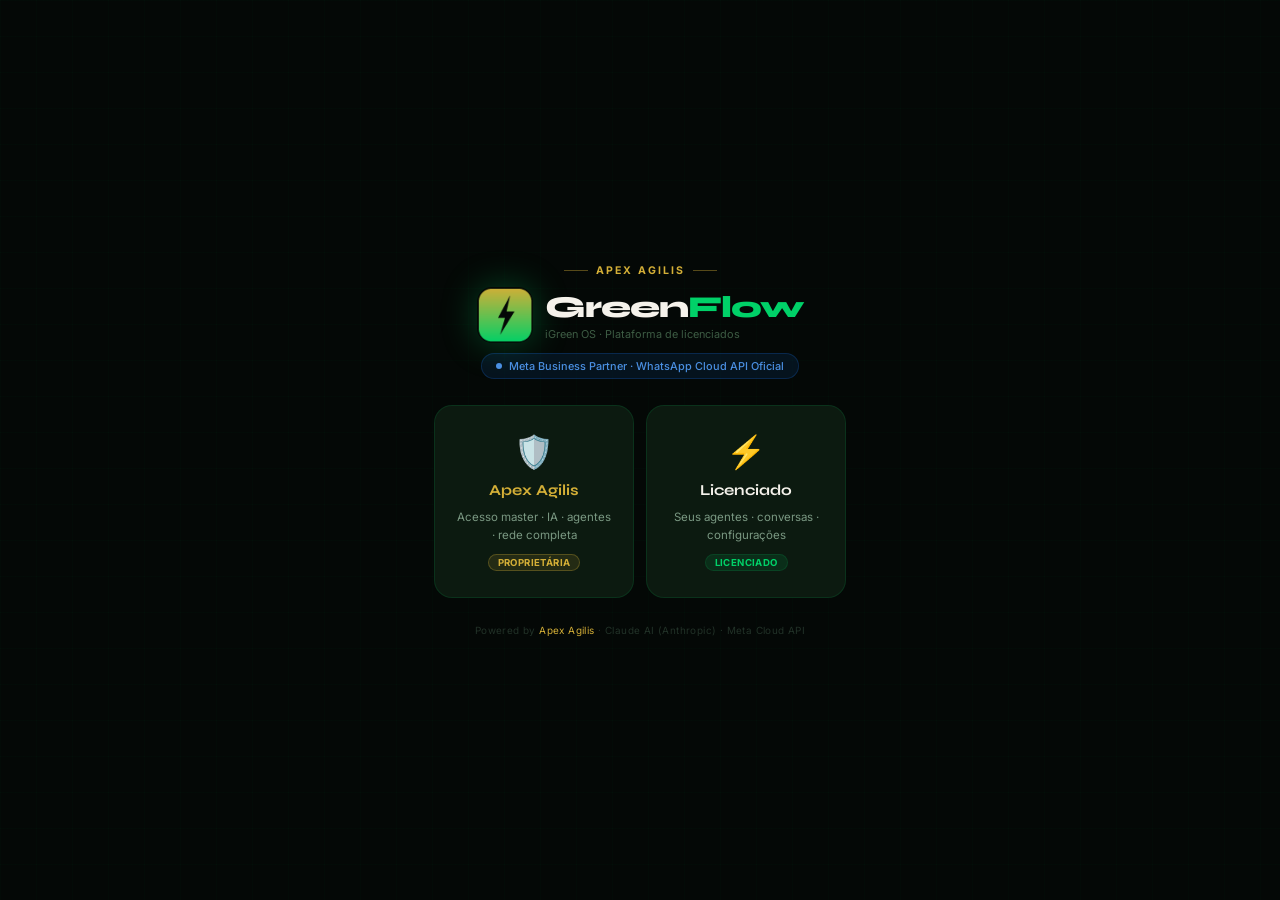
<file: index.html>
<!DOCTYPE html>
<html lang="pt-BR">
<head>
<meta charset="UTF-8">
<meta name="viewport" content="width=device-width, initial-scale=1.0">
<title>Login · GreenFlow</title>
<link rel="stylesheet" href="assets/css/style.css">
<link rel="icon" href="assets/images/logo-greenflow.png">
</head>
<body>

<div class="login-page">
  <div class="login-box">
    <div style="display:flex;flex-direction:column;align-items:center;gap:10px;">
      <div style="font-size:.66rem;font-weight:700;letter-spacing:2px;text-transform:uppercase;color:var(--gold);display:flex;align-items:center;gap:8px;">
        <span style="width:24px;height:1px;background:var(--gold);opacity:.4;"></span>Apex Agilis<span style="width:24px;height:1px;background:var(--gold);opacity:.4;"></span>
      </div>
      <div style="display:flex;align-items:center;gap:12px;">
        <img src="assets/images/logo-greenflow.png" alt="GreenFlow" style="width:56px;height:56px;border-radius:15px;box-shadow:0 0 36px rgba(0,209,104,.3);"/>
        <div>
          <div style="font-family:'Syne',sans-serif;font-size:1.9rem;font-weight:800;letter-spacing:-1px;">Green<em style="font-style:normal;color:var(--g);">Flow</em></div>
          <div style="font-size:.68rem;color:var(--t3);margin-top:2px;">iGreen OS · Plataforma de licenciados</div>
        </div>
      </div>
      <div style="display:flex;align-items:center;gap:7px;background:rgba(24,119,242,.1);border:1px solid rgba(24,119,242,.22);border-radius:20px;padding:5px 14px;font-size:.68rem;color:#4A90E2;font-weight:500;">
        <span style="width:6px;height:6px;border-radius:50%;background:#4A90E2;"></span>
        Meta Business Partner · WhatsApp Cloud API Oficial
      </div>
    </div>
    <div style="display:grid;grid-template-columns:1fr 1fr;gap:12px;width:100%;">
      <div class="lcard gold-card" onclick="gfLogin('apex')">
        <div style="font-size:2rem;">🛡️</div>
        <div style="font-family:'Syne',sans-serif;font-weight:700;font-size:.95rem;color:var(--gold);">Apex Agilis</div>
        <div style="font-size:.72rem;color:var(--t2);line-height:1.5;">Acesso master · IA · agentes · rede completa</div>
        <span class="pill pill-gold">PROPRIETÁRIA</span>
      </div>
      <div class="lcard green-card" onclick="gfLogin('lic', 'Licenciado iGreen')">
        <div style="font-size:2rem;">⚡</div>
        <div style="font-family:'Syne',sans-serif;font-weight:700;font-size:.95rem;">Licenciado</div>
        <div style="font-size:.72rem;color:var(--t2);line-height:1.5;">Seus agentes · conversas · configurações</div>
        <span class="pill pill-g">LICENCIADO</span>
      </div>
    </div>
    <div style="font-size:.62rem;color:var(--t4);letter-spacing:.4px;">Powered by <span style="color:var(--gold);">Apex Agilis</span> · Claude AI (Anthropic) · Meta Cloud API</div>
  </div>
</div>
<script src="js/app.js"></script>
<script>
// Auto-login via ?lic=ID
const p = new URLSearchParams(location.search);
const lic = p.get('lic');
if(lic){ GF.session.role='lic'; GF.session.name=lic; location.href='dashboard.html'; }
</script>
</body>
</html>
</file>
<file: assets/css/style.css>
/* GREENFLOW PLATFORM - Design System - iGreen OS by Apex Agilis */
@import url('https://fonts.googleapis.com/css2?family=Syne:wght@400;600;700;800&family=Inter:wght@400;500;600&family=JetBrains+Mono:wght@400;500;700&display=swap');
:root{
  --bg:#040806;--s1:#080F0A;--s2:#0C1A10;--s3:#112016;--s4:#162B1C;
  --g:#00D168;--gd:#009E4E;--gdim:rgba(0,209,104,.11);--gg:rgba(0,209,104,.22);
  --gold:#D4AF37;--golddim:rgba(212,175,55,.12);--goldb:rgba(212,175,55,.28);
  --amb:#E09B2A;--sky:#38C4E8;--rose:#F04060;--meta:#1877F2;--wa:#25D366;
  --t1:#F5F2EB;--t2:#7A9882;--t3:#3D5C44;--t4:#223228;
  --b1:rgba(0,209,104,.13);--b2:rgba(0,209,104,.26);--sbw:230px;
}
*,*::before,*::after{margin:0;padding:0;box-sizing:border-box;}
body{font-family:'Inter',sans-serif;background:var(--bg);color:var(--t1);min-height:100vh;}
body::before{content:'';position:fixed;inset:0;pointer-events:none;z-index:0;
  background-image:linear-gradient(rgba(0,209,104,.018) 1px,transparent 1px),linear-gradient(90deg,rgba(0,209,104,.018) 1px,transparent 1px);background-size:36px 36px;}
.shell{display:flex;min-height:100vh;position:relative;z-index:1;}
.main{flex:1;min-width:0;display:flex;flex-direction:column;}
.content{padding:20px;display:flex;flex-direction:column;gap:18px;flex:1;}
.sb{width:var(--sbw);flex-shrink:0;background:var(--s1);border-right:1px solid var(--b1);display:flex;flex-direction:column;position:sticky;top:0;height:100vh;}
.sb-head{padding:16px 14px;border-bottom:1px solid var(--b1);display:flex;align-items:center;gap:9px;}
.sb-logo{width:32px;height:32px;border-radius:9px;flex-shrink:0;}
.sb-brand-name{font-family:'Syne',sans-serif;font-weight:800;font-size:.92rem;letter-spacing:-.2px;}
.sb-brand-name em{font-style:normal;color:var(--g);}
.sb-brand-sub{font-family:'JetBrains Mono',monospace;font-size:.56rem;color:var(--gold);margin-top:1px;}
.sb-nav{flex:1;overflow-y:auto;padding:8px 0;}
.sb-nav::-webkit-scrollbar{width:0;}
.sec-lbl{padding:8px 16px 4px;font-size:.57rem;font-weight:700;color:var(--t4);text-transform:uppercase;letter-spacing:1.3px;}
.ni{display:flex;align-items:center;gap:9px;padding:8px 12px;margin:1px 8px;border-radius:8px;font-size:.8rem;font-weight:500;color:var(--t2);cursor:pointer;transition:all .16s;border:1px solid transparent;text-decoration:none;}
.ni:hover{background:var(--s2);color:var(--t1);}
.ni.on{background:var(--golddim);border-color:var(--goldb);color:var(--gold);}
.ni-ico{font-size:.9rem;width:17px;text-align:center;flex-shrink:0;}
.ni-bdg{margin-left:auto;font-family:'JetBrains Mono',monospace;font-size:.56rem;font-weight:700;padding:1px 6px;border-radius:8px;background:var(--g);color:var(--bg);}
.sb-foot{border-top:1px solid var(--b1);padding:10px;display:flex;flex-direction:column;gap:6px;}
.sb-user{display:flex;align-items:center;gap:8px;background:var(--s2);border:1px solid var(--b1);border-radius:9px;padding:8px 10px;}
.sb-user-av{width:28px;height:28px;border-radius:50%;background:linear-gradient(135deg,#A8861E,var(--gold));display:flex;align-items:center;justify-content:center;font-size:.75rem;flex-shrink:0;color:#000;font-weight:700;}
.sb-user-info{flex:1;min-width:0;}
.sb-user-name{font-size:.74rem;font-weight:600;white-space:nowrap;overflow:hidden;text-overflow:ellipsis;}
.sb-user-role{font-size:.58rem;color:var(--t3);}
.sb-logout{font-family:'Inter',sans-serif;font-size:.7rem;font-weight:600;width:100%;padding:7px;border-radius:7px;border:1px solid var(--b1);background:transparent;color:var(--t2);cursor:pointer;transition:all .16s;}
.sb-logout:hover{border-color:var(--rose);color:var(--rose);}
.topbar{height:54px;flex-shrink:0;background:var(--s1);border-bottom:1px solid var(--b1);display:flex;align-items:center;gap:12px;padding:0 20px;position:sticky;top:0;z-index:50;}
.tb-title{font-family:'Syne',sans-serif;font-size:.95rem;font-weight:700;flex:1;display:flex;align-items:center;gap:8px;}
.tb-sub{font-size:.68rem;color:var(--t3);font-weight:400;font-family:'Inter',sans-serif;}
.tb-acts{display:flex;align-items:center;gap:8px;}
.btn{font-family:'Inter',sans-serif;font-size:.74rem;font-weight:600;padding:7px 15px;border-radius:8px;border:none;cursor:pointer;transition:all .16s;text-decoration:none;display:inline-flex;align-items:center;gap:6px;}
.btn-gold{background:linear-gradient(135deg,#A8861E,var(--gold));color:#000;box-shadow:0 0 12px rgba(212,175,55,.2);}
.btn-gold:hover{box-shadow:0 0 20px rgba(212,175,55,.35);transform:translateY(-1px);}
.btn-green{background:linear-gradient(135deg,var(--gd),var(--g));color:var(--bg);box-shadow:0 0 12px var(--gg);}
.btn-green:hover{box-shadow:0 0 20px var(--gg);transform:translateY(-1px);}
.btn-ghost{background:transparent;border:1px solid var(--b1);color:var(--t2);}
.btn-ghost:hover{border-color:var(--b2);color:var(--t1);}
.btn-danger{background:rgba(240,64,96,.12);border:1px solid rgba(240,64,96,.3);color:var(--rose);}
.kpi-grid{display:grid;grid-template-columns:repeat(auto-fit,minmax(190px,1fr));gap:13px;}
.kpi{background:var(--s2);border:1px solid var(--b1);border-radius:14px;padding:15px 16px 11px;position:relative;overflow:hidden;transition:border-color .18s;display:flex;flex-direction:column;gap:5px;}
.kpi:hover{border-color:var(--b2);}
.kpi-top{display:flex;align-items:flex-start;justify-content:space-between;}
.kpi-lbl{font-size:.58rem;font-weight:700;color:var(--t3);text-transform:uppercase;letter-spacing:1px;white-space:nowrap;overflow:hidden;text-overflow:ellipsis;}
.kpi-ico{font-size:.85rem;opacity:.6;}
.kpi-val{font-family:'JetBrains Mono',monospace;font-size:1.45rem;font-weight:700;line-height:1.1;letter-spacing:-.5px;white-space:nowrap;overflow:hidden;text-overflow:ellipsis;font-variant-numeric:tabular-nums;}
.kpi-sub{font-size:.68rem;color:var(--t2);white-space:nowrap;overflow:hidden;text-overflow:ellipsis;}
.kpi-line{position:absolute;bottom:0;left:0;right:0;height:3px;opacity:.4;}
.card{background:var(--s2);border:1px solid var(--b1);border-radius:14px;overflow:hidden;}
.ch{background:var(--s3);border-bottom:1px solid var(--b1);padding:12px 16px;display:flex;align-items:center;justify-content:space-between;gap:10px;}
.ch-t{font-family:'Syne',sans-serif;font-size:.82rem;font-weight:700;display:flex;align-items:center;gap:7px;}
.pill{font-size:.6rem;font-weight:700;padding:2px 9px;border-radius:9px;letter-spacing:.4px;white-space:nowrap;display:inline-block;}
.pill-g{background:var(--gdim);color:var(--g);border:1px solid var(--b1);}
.pill-gold{background:var(--golddim);color:var(--gold);border:1px solid var(--goldb);}
.pill-sky{background:rgba(56,196,232,.1);color:var(--sky);border:1px solid rgba(56,196,232,.2);}
.pill-r{background:rgba(240,64,96,.1);color:var(--rose);border:1px solid rgba(240,64,96,.2);}
.pill-m{background:rgba(24,119,242,.1);color:#4A90E2;border:1px solid rgba(24,119,242,.2);}
.tbl{width:100%;border-collapse:collapse;}
.tbl th{font-size:.59rem;font-weight:700;color:var(--t3);text-transform:uppercase;letter-spacing:.8px;padding:10px 15px;text-align:left;background:rgba(0,0,0,.25);border-bottom:1px solid var(--b1);white-space:nowrap;}
.tbl td{padding:11px 15px;font-size:.78rem;border-bottom:1px solid rgba(0,209,104,.05);vertical-align:middle;}
.tbl tr:last-child td{border-bottom:none;}
.tbl tr:hover td{background:rgba(0,209,104,.025);}
.mono{font-family:'JetBrains Mono',monospace;font-variant-numeric:tabular-nums;}
.field label{display:block;font-size:.58rem;font-weight:700;color:var(--t3);text-transform:uppercase;letter-spacing:.8px;margin-bottom:4px;}
.field input,.field select,.field textarea{width:100%;background:var(--s3);border:1px solid var(--b1);border-radius:8px;color:var(--t1);font-family:'Inter',sans-serif;font-size:.82rem;padding:9px 11px;outline:none;transition:border .16s;resize:vertical;}
.field input:focus,.field select:focus,.field textarea:focus{border-color:var(--goldb);}
.field select option{background:var(--s3);}
.field .mono-inp{font-family:'JetBrains Mono',monospace;font-size:.76rem;}
.bars{display:flex;align-items:flex-end;gap:6px;height:130px;border-bottom:1px solid rgba(122,152,130,.25);}
.bar{flex:1;background:rgba(0,209,104,.18);border-top:2px solid var(--g);transition:height .6s ease;}
.bar.peak{background:rgba(212,175,55,.25);border-top-color:var(--gold);}
.donut{position:relative;width:115px;height:115px;border-radius:50%;display:flex;align-items:center;justify-content:center;}
.donut-hole{width:78px;height:78px;border-radius:50%;background:var(--s2);display:flex;flex-direction:column;align-items:center;justify-content:center;}
.toast{position:fixed;bottom:18px;left:50%;transform:translateX(-50%) translateY(60px);background:var(--s2);border:1px solid var(--g);color:var(--g);padding:9px 20px;border-radius:10px;font-size:.76rem;font-weight:600;z-index:9999;transition:transform .38s cubic-bezier(.34,1.56,.64,1);box-shadow:0 0 16px var(--gg);pointer-events:none;white-space:nowrap;}
.toast.show{transform:translateX(-50%) translateY(0);}
.login-page{min-height:100vh;display:flex;align-items:center;justify-content:center;position:relative;z-index:1;}
.login-box{width:100%;max-width:460px;padding:0 24px;display:flex;flex-direction:column;align-items:center;gap:26px;}
.lcard{background:var(--s2);border:1px solid var(--b1);border-radius:18px;padding:26px 20px;cursor:pointer;transition:all .22s;display:flex;flex-direction:column;align-items:center;text-align:center;gap:10px;}
.lcard:hover{transform:translateY(-3px);box-shadow:0 16px 40px rgba(0,0,0,.4);}
.lcard.gold-card:hover{border-color:var(--goldb);}
.lcard.green-card:hover{border-color:var(--b2);}
.agent-card{background:var(--s2);border:1px solid var(--b1);border-radius:14px;padding:16px;display:flex;flex-direction:column;gap:10px;transition:border-color .2s;}
.agent-card:hover{border-color:var(--goldb);}
.agent-head{display:flex;align-items:center;gap:10px;}
.agent-icon{width:40px;height:40px;border-radius:11px;background:var(--golddim);border:1px solid var(--goldb);display:flex;align-items:center;justify-content:center;font-size:1.1rem;flex-shrink:0;}
.agent-name{font-family:'Syne',sans-serif;font-size:.88rem;font-weight:700;}
.agent-model{font-family:'JetBrains Mono',monospace;font-size:.62rem;color:var(--t3);margin-top:1px;}
.chat-msg{display:flex;gap:8px;max-width:85%;margin-bottom:10px;}
.chat-msg.user{margin-left:auto;flex-direction:row-reverse;}
.chat-av{width:26px;height:26px;border-radius:50%;flex-shrink:0;background:var(--s3);border:1px solid var(--b1);display:flex;align-items:center;justify-content:center;font-size:.7rem;}
.chat-msg.ai .chat-av{background:linear-gradient(135deg,var(--gd),var(--g));}
.chat-bub{padding:9px 13px;border-radius:12px;font-size:.8rem;line-height:1.5;}
.chat-msg.ai .chat-bub{background:var(--s2);border:1px solid var(--b1);border-top-left-radius:3px;}
.chat-msg.user .chat-bub{background:linear-gradient(135deg,#062810,#0A3D18);border:1px solid var(--b1);border-top-right-radius:3px;}
.tgl{width:36px;height:20px;border-radius:20px;border:none;cursor:pointer;position:relative;transition:background .18s;flex-shrink:0;}
.tgl.on{background:var(--g);}
.tgl.off{background:var(--s4);border:1px solid var(--b1);}
.tgl::after{content:'';position:absolute;top:2px;width:16px;height:16px;border-radius:50%;background:#fff;transition:left .18s;}
.tgl.on::after{left:18px;}
.tgl.off::after{left:2px;}
.grid-2{display:grid;grid-template-columns:1fr 1fr;gap:13px;}
.grid-3{display:grid;grid-template-columns:repeat(3,1fr);gap:13px;}
@media(max-width:760px){.sb{display:none;}.kpi-grid{grid-template-columns:repeat(2,1fr);}.grid-2,.grid-3{grid-template-columns:1fr !important;}}

/* AGENT GRID v2 - estilo GreenFlow */
.agent-new{background:var(--s2);border:1.5px dashed var(--t4);border-radius:14px;padding:24px;
  display:flex;flex-direction:column;align-items:center;justify-content:center;text-align:center;
  cursor:pointer;transition:all .2s;min-height:190px;}
.agent-new:hover{border-color:var(--g);}
.agent-new:hover .agent-new-plus{transform:scale(1.12);}
.agent-new-plus{width:48px;height:48px;border-radius:50%;background:var(--gdim);
  display:flex;align-items:center;justify-content:center;color:var(--g);
  font-size:1.4rem;font-weight:700;transition:transform .2s;}
.agent-v2{background:var(--s2);border:1px solid var(--b1);border-radius:14px;padding:18px;
  display:flex;flex-direction:column;justify-content:space-between;min-height:190px;transition:border-color .2s;}
.agent-v2:hover{border-color:var(--goldb);}
.agent-v2-head{display:flex;justify-content:space-between;align-items:flex-start;}
.agent-v2-name{font-family:'Syne',sans-serif;font-size:.95rem;font-weight:700;margin-top:8px;}
.agent-dot{width:10px;height:10px;border-radius:50%;flex-shrink:0;margin-top:2px;}
.agent-dot.on{background:var(--g);box-shadow:0 0 8px var(--gg);}
.agent-dot.off{background:var(--t4);}
.agent-prompt{font-size:.72rem;color:var(--t2);font-style:italic;line-height:1.5;margin:12px 0;
  display:-webkit-box;-webkit-line-clamp:2;-webkit-box-orient:vertical;overflow:hidden;}
.agent-v2-foot{display:flex;justify-content:space-between;align-items:center;font-size:.7rem;
  border-top:1px solid rgba(122,152,130,.15);padding-top:11px;}
.agent-uses{color:var(--t3);}
.agent-edit{color:var(--g);font-weight:600;cursor:pointer;background:none;border:none;
  font-family:'Inter',sans-serif;font-size:.7rem;transition:opacity .15s;}
.agent-edit:hover{text-decoration:underline;}
.agent-test-link{color:var(--gold);font-weight:600;cursor:pointer;background:none;border:none;
  font-family:'Inter',sans-serif;font-size:.7rem;}
.agent-test-link:hover{text-decoration:underline;}

/* PROGRESS BAR GreenFlow */
.prog-head{display:flex;justify-content:space-between;font-size:.7rem;margin-bottom:7px;}
.prog-lbl{color:var(--t2);}
.prog-val{color:var(--g);font-weight:700;font-family:'JetBrains Mono',monospace;font-variant-numeric:tabular-nums;}
.prog-track{width:100%;background:#000;border-radius:99px;height:10px;overflow:hidden;border:1px solid rgba(122,152,130,.15);}
.prog-fill{background:linear-gradient(90deg,var(--g),var(--gold));height:100%;border-radius:99px;transition:width .8s ease;}
</file>
